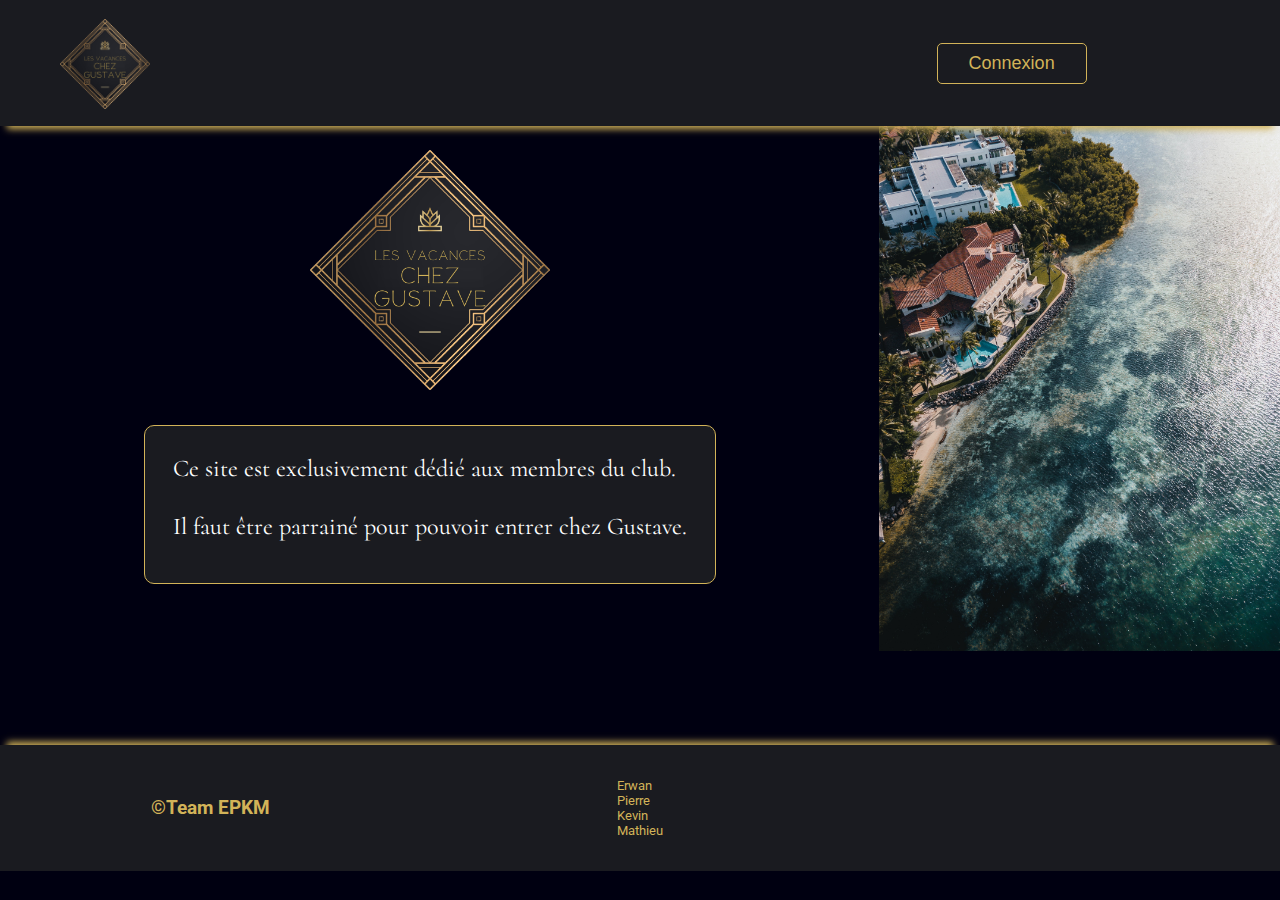
<file: index.html>
<!DOCTYPE html>
<html lang="fr">

<head>
    <meta charset="UTF-8">
    <meta http-equiv="X-UA-Compatible" content="IE=edge">
    <meta name="viewport" content="width=device-width, initial-scale=1.0">
    <link rel="shortcut icon" href="./img/fav.svg" type="image/x-icon">
    <link
        href="https://fonts.googleapis.com/css2?family=Cinzel&family=Cormorant&family=Roboto:wght@300;400&display=swap"
        rel="stylesheet">
    <title>Accueil</title>
    <link rel="stylesheet" href="./design/style.css">
</head>

<body>
    <header>
        <nav>
            <a href="./index.html"><img src="./img/logo.png" alt="logo"></a>
            <div class="cont-button">
                <a href="./pages/connexion.html">
                    <button class="connexion">Connexion</button>
                </a>
            </div>
        </nav>
    </header>
    <main>
        <section class="container">
            <div class="cont-left">
                <div class="img-left">
                    <img src="./img/logo.png" alt="big-logo">
                </div>
                <div class="annonce">
                    <p>Ce site est exclusivement dédié aux membres du club.<br><br>Il faut être
                        parrainé pour pouvoir entrer chez Gustave.
                    </p>
                </div>
            </div>
            <div class="cont-right">
                <img src="./img/gautier-salles-HYxy22wEUX4-unsplash.jpeg" alt="paysage">
                <h2></h2>
            </div>
        </section>
    </main>

    <footer>
        <h3>©Team EPKM </h3>
        <div class="team">
            <a href="https://github.com/erwanbrev">Erwan</a>
            <a href="https://github.com/PierreL35120">Pierre</a>
            <a href="https://github.com/Kero3333">Kevin</a>
            <a href="https://github.com/Mathieu-URA">Mathieu</a> 
        </div>
    </footer>
</body>

</html>
</file>
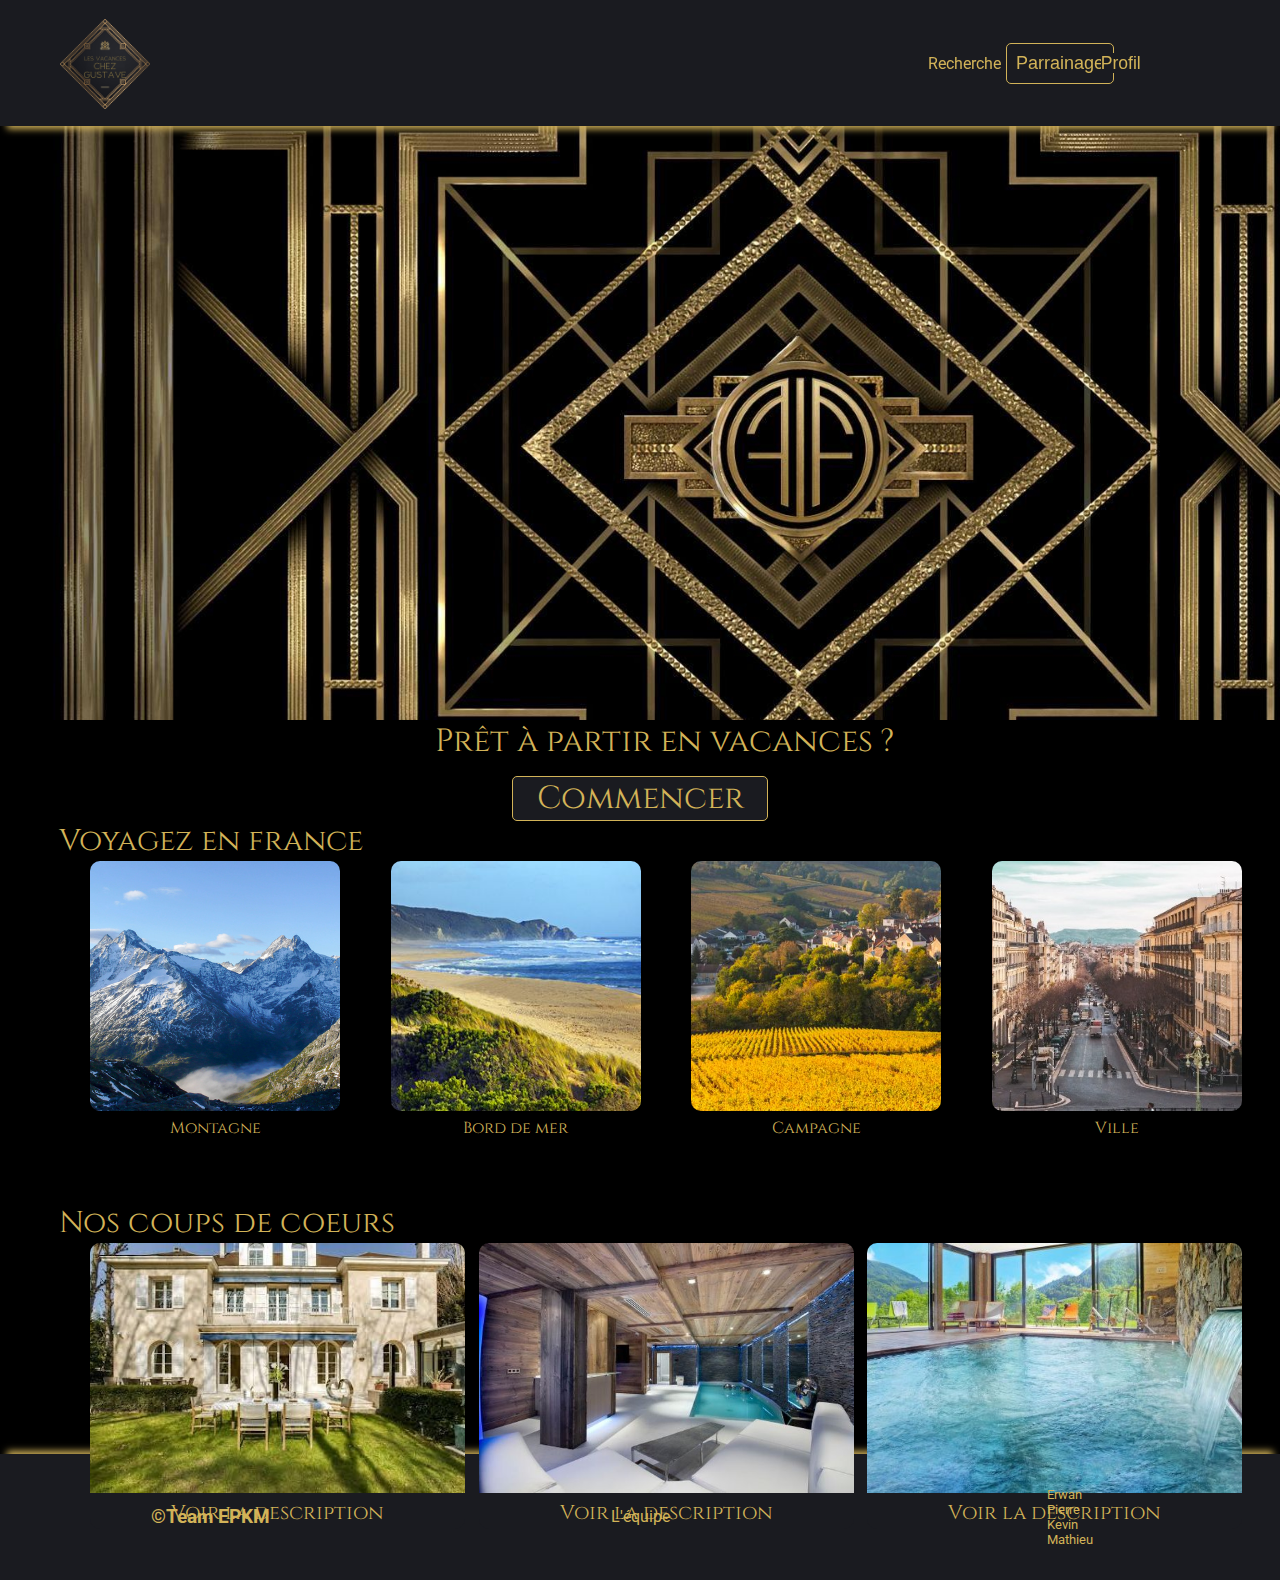
<file: pages/accueil.html>
<!DOCTYPE html>
<html lang="fr">

<head>
    <meta charset="UTF-8">
    <meta http-equiv="X-UA-Compatible" content="IE=edge">
    <meta name="viewport" content="width=device-width, initial-scale=1.0">
    <link rel="preconnect" href="https://fonts.googleapis.com">
    <link rel="preconnect" href="https://fonts.gstatic.com" crossorigin>
    <link rel="shortcut icon" href="../img/fav.svg" type="image/x-icon">
    <link href="https://fonts.googleapis.com/css2?family=Cinzel&family=Roboto:wght@100;400&display=swap"
        rel="stylesheet">
    <title>Accueil</title>
    <link rel="stylesheet" href="../design/styles.css">
    <link rel="stylesheet" href="../design/index.css">

</head>

<body>
    <header>
        <nav>
            <a href="./accueil.html"><img src="../img/logo.png" alt="logo"></a>
            <div class="cont-button">
                <a href="./recherches.html">
                    <span class="navRech">Recherche</span></a>
                <a href="./parrainage.html">
                    <button class="parrainage">Parrainage</button></a>
                <button class="navOption"><a href="./profil.html">Profil</a></button>
            </div>

        </nav>
    </header>
    <main>
        <div class="indeximg"></div>

        <!--  < class="recherche">
            <span class="destinationText">Où voulez vous aller ?</span>
            <span class="departText">Départ</span>
            <span class="arriveText">Arrivée</span>
            <span class="adulteText">Nb Adultes</span>
            <span class="enfantText">Nb Enfants</span>
            <span class="chambreText">Chambres</span><br>
            <input type="text" class="css-input destination" placeholder="Destination"/>
            <input type="date" class="css-input depart"/>
            <input type="date" class="css-input arrive"/>
            <input type="text" class="css-input adulte" placeholder="Nb Adulte"/>
            <input type="text" class="css-input enfant" placeholder="Nb Enfant"/>
            <input type="text" class="css-input chambre" placeholder="Chambres"/> -->
        <h2 class="vactexte">Prêt à partir en vacances ?</h2>
        <input type="submit" class="rechercher" value="Commencer"> </div>

        <h2>Voyagez en france</h2>
        <div class="france">
            <div class="villes">
                <div class="villeImg">
                    <img src="../img/villes/mont.png" alt="montagne">
                </div>
                <a href="#"><span>Montagne</span></a>
            </div>
            <div class="ville">
                <div class="villeImg">
                    <img src="../img/villes/bord.png" alt="bord">
                </div>
                <a href="#"><span>Bord de mer</span></a>
            </div>
            <div class="ville">
                <div class="villeImg">
                    <img src="../img/villes/camp.png" alt="campagne">
                </div>
                <a href="#"><span>Campagne</span></a>
            </div>
            <div class="ville">
                <div class="villeImg">
                    <img src="../img/villes/ville.png" alt="ville">
                </div>
                <a href="#"><span>Ville</span></a>
            </div>
        </div>


        <h2 class="appartTitre">Nos coups de coeurs</h2>
        <div class="appart">
            <div class="location">
                <div class="villeImg">
                    <img src="../img/location/1.jpg" alt="location/1">
                </div>
                <a href="./location.html"><span>Voir la description</span></a>
            </div>
            <div class="location">
                <div class="villeImg">
                    <img src="../img/location/2.jpg" alt="location/2">
                </div>
                <a href="./location.html"><span>Voir la description</span></a>
            </div>
            <div class="location">
                <div class="villeImg">
                    <img src="../img/location/3.jpg" alt="location/"">
            </div>
            <a href=" ./location.html"> <span>Voir la description</span></a>
                </div>
            </div>
    </main>
    <footer>
        <h3>©Team EPKM </h3>
        <div class="orga"><a href="./organigramme.html">L'équipe</a></div>
        <div class="team">
            <a href="https://github.com/erwanbrev">Erwan</a>
            <a href="https://github.com/PierreL35120">Pierre</a>
            <a href="https://github.com/Kero3333">Kevin</a>
            <a href="https://github.com/Mathieu-URA">Mathieu</a>
        </div>
    </footer>
</body>

</html>
</file>
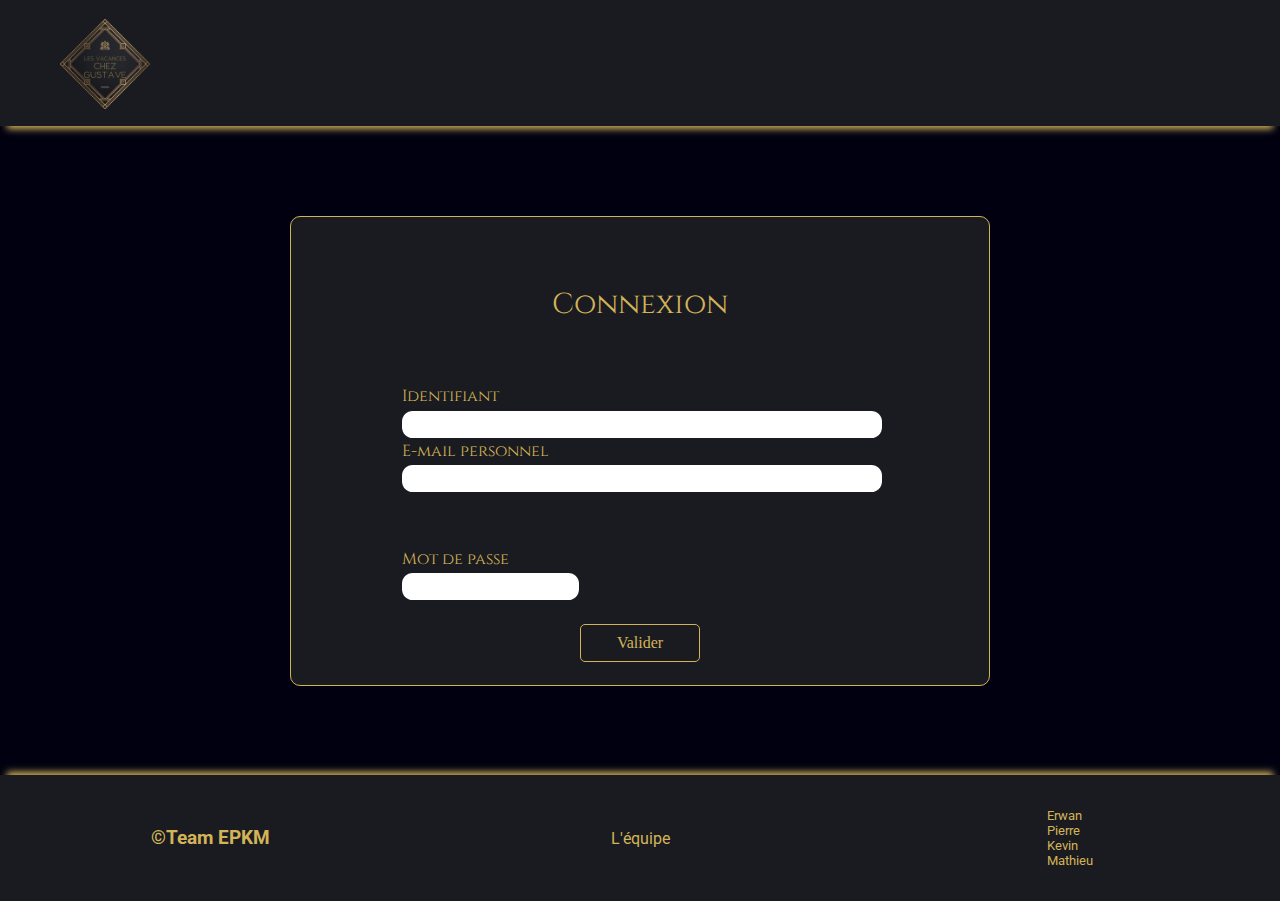
<file: pages/connexion.html>
<!DOCTYPE html>
<html lang="fr">

<head>
    <meta charset="UTF-8">
    <meta http-equiv="X-UA-Compatible" content="IE=edge">
    <meta name="viewport" content="width=device-width, initial-scale=1.0">
    <link rel="shortcut icon" href="../img/fav.svg" type="image/x-icon">
    <link
        href="https://fonts.googleapis.com/css2?family=Cinzel&family=Cormorant&family=Roboto:wght@300;400&display=swap"
        rel="stylesheet">
    <title>Connexion</title>
    <link rel="stylesheet" href="../design/style.css">
</head>

<body>
    <header>
        <nav>
            <a href="./index.html">
                <img src="../img/logo.png" alt="logo">
            </a>
            <div class="cont-button">
                <button class="connexion" id="co-none">Connexion</button>
            </div>
        </nav>
    </header>
    <main>
        <form class="form-co">
            <h1 id="title-co">Connexion</h1>
            <div class="autre">
                <label for="mail">Identifiant<br>
                    <input type="text" name="id" id="id" class="inputSize" /></label>
                <label for="mail">E-mail personnel <br>
                    <input type="text" name="mail" id="mail" class="inputSize" /></label>
                <label for="pass">Mot de passe <br>
                    <input type="password" name="pass" id="pass" /></label>
            </div>
            <a href="./accueil.html">
                <div class="valider">Valider</div>
            </a>
        </form>

    </main>
    <footer>
        <h3>©Team EPKM </h3>
        <div class="orga"><a href="./organigramme.html">L'équipe</a></div>
        <div class="team">
            <a href="https://github.com/erwanbrev">Erwan</a>
            <a href="https://github.com/PierreL35120">Pierre</a>
            <a href="https://github.com/Kero3333">Kevin</a>
            <a href="https://github.com/Mathieu-URA">Mathieu</a> 
        </div>
    </footer></body>

</html>
</file>
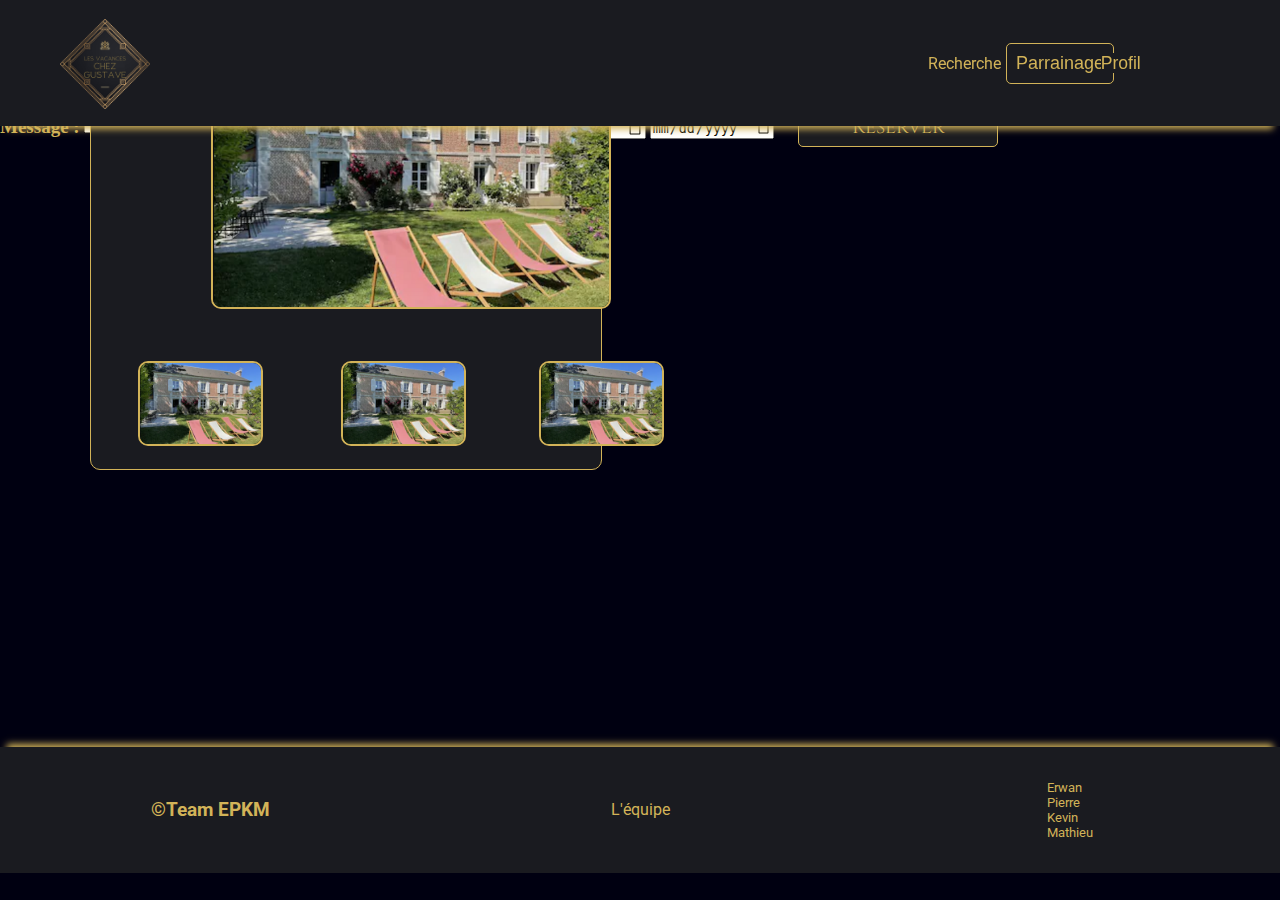
<file: pages/location.html>
<!DOCTYPE html>
<html lang="fr">

<head>
    <meta charset="UTF-8">
    <meta http-equiv="X-UA-Compatible" content="IE=edge">
    <meta name="viewport" content="width=device-width, initial-scale=1.0">
    <link rel="preconnect" href="https://fonts.googleapis.com">
    <link rel="preconnect" href="https://fonts.gstatic.com" crossorigin>
    <link rel="shortcut icon" href="../img/fav.svg" type="image/x-icon">
    <link href="https://fonts.googleapis.com/css2?family=Cinzel&family=Roboto:wght@100;400&display=swap"
        rel="stylesheet">
    <title>Location</title>
    <link rel="stylesheet" href="../design/styles.css">
    <link rel="stylesheet" href="../design/location.css">

</head>

<body>
    <header>
        <nav>
            <a href="./accueil.html"><img src="../img/logo.png" alt="logo"></a>
            <div class="cont-button">
                <a href="./recherches.html">
                    <span class="navRech">Recherche</span></a>
                <a href="./parrainage.html">
                    <button class="parrainage">Parrainage</button></a>
                <button class="navOption"><a href="./profil.html">Profil</a></button>
            </div>

        </nav>
    </header>
    <main>
        <div class="indeximge"></div>

        <div class="produitimg">
            <img class="imggrande" src="../img/location/11.png" alt="">
            <img class="imgthumbun" src="../img/location/11.png" alt="">
            <img class="imgthumbdeux" src="../img/location/11.png" alt="">
            <img class="imgthumbtrois" src="../img/location/11.png" alt="">
        </div>

        <div id="produittext">
            <h2 class="nomDuLieu">Les landes</h2>
            <span class="titreSecteur">Localisation</span><span class="secteur">Bazas</span>
            <span class="titreDescription">Description</span><span class="description">Notre chef local excelle dans la
                préparation du boeuf de Bazas</span>
            <span class="titreMD">Superficie</span><span class="carre">300m²</span>
            <span class="titreChambre">Chambre</span><span class="chambre">10</span>
            <span class="titreSdB">Salle de bain</span><span class="salleDeBain">5</span>
            <span class="titreEquipe">Ce lieu dispose de :</span><span class="equipements">Centre équestre, Golf,
                Jacuzzi, Jardin, Parc de jeux, Piscine,Centre équestre, Golf, Jacuzzi, Jardin, Parc de jeux,
                Piscine,Centre</span>
            <span class="secteurCategorie">Environnement</span><span class="categorie">Campagne</span>
            <span class="secteurType">Type de maison</span><span class="type">Manoir</span>
            <span class="titreMessage">Message :</span>
            <textarea name="texteReserve" id="textReserve"></textarea>
            <span class="titrePrix">Prix</span><span class="prix">5000€</span>
            <span class="chef"><input type="checkbox" name="chef" id="chef">Chef</span>
            <span class="visite"><input type="checkbox" name="visite" id="chef">Visite</span>
            <span class="depart">Départ</span>
            <span class="arrive">Arrivée</span>
            <input type="date" class="css-input departInput" />
            <input type="date" class="css-input arriveInput" />
            <button type="submit" class="valider">Réserver</button>
        </div>
    </main>
    <footer>
        <h3>©Team EPKM </h3>
        <div class="orga"><a href="./organigramme.html">L'équipe</a></div>
        <div class="team">
            <a href="https://github.com/erwanbrev">Erwan</a>
            <a href="https://github.com/PierreL35120">Pierre</a>
            <a href="https://github.com/Kero3333">Kevin</a>
            <a href="https://github.com/Mathieu-URA">Mathieu</a> 
        </div>
    </footer></body>

</html>
</file>
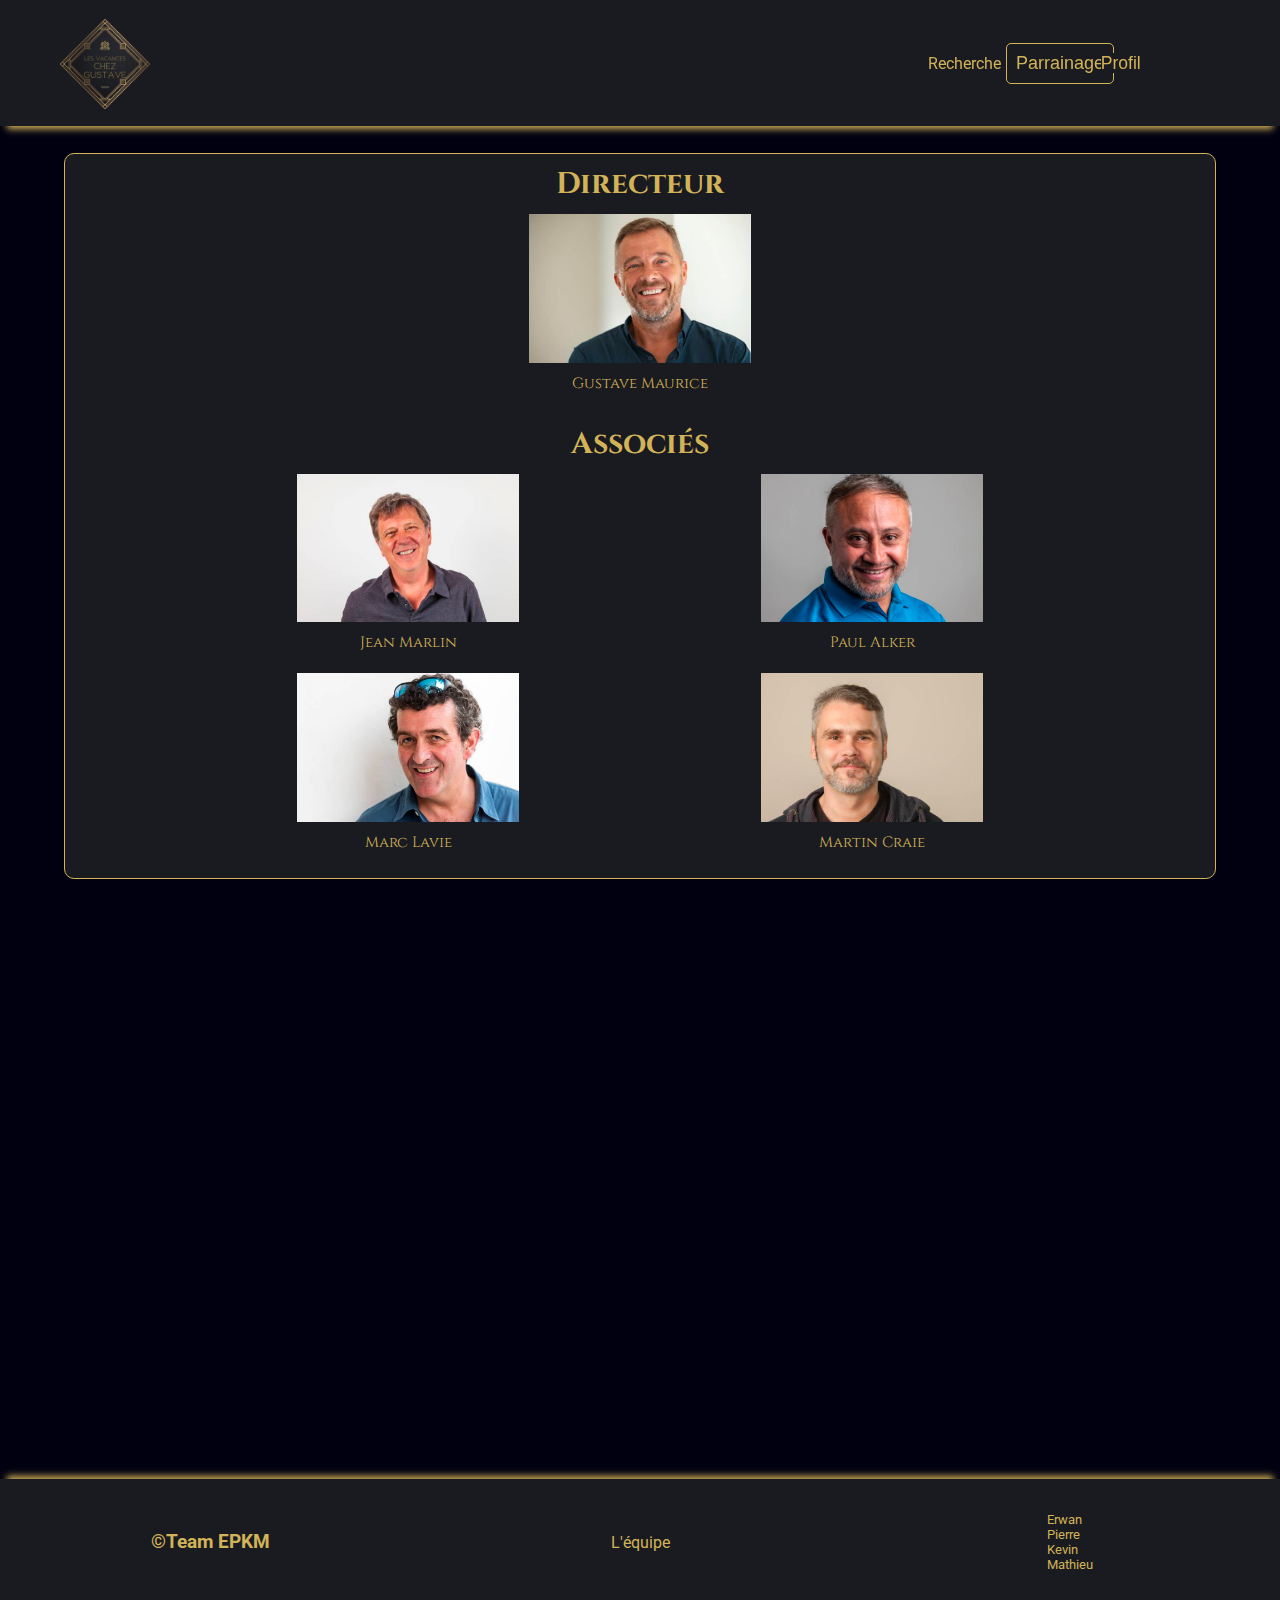
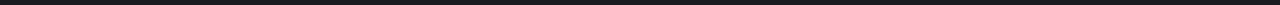
<file: pages/organigramme.html>
<!DOCTYPE html>
<html lang="fr">

<head>
    <meta charset="UTF-8">
    <meta http-equiv="X-UA-Compatible" content="IE=edge">
    <meta name="viewport" content="width=device-width, initial-scale=1.0">
    <link rel="preconnect" href="https://fonts.googleapis.com">
    <link rel="preconnect" href="https://fonts.gstatic.com" crossorigin>
    <link rel="shortcut icon" href="../img/fav.svg" type="image/x-icon">
    <link href="https://fonts.googleapis.com/css2?family=Cinzel&family=Roboto:wght@100;400&display=swap"
        rel="stylesheet">
    <title>Organigramme</title>
    <link rel="stylesheet" href="../design/styles.css">
    <link rel="stylesheet" href="../design/organigramme.css">

</head>

<body>
    <header>
        <nav>
            <a href="./accueil.html"><img src="../img/logo.png" alt="logo"></a>
            <div class="cont-button">
                <a href="./recherches.html">
                    <span class="navRech">Recherche</span></a>
                <a href="./parrainage.html">
                    <button class="parrainage">Parrainage</button></a>
                <button class="navOption"><a href="./profil.html">Profil</a></button>
            </div>
            
        </nav>
    </header>
    <main>
        <div class="indeximge"></div>

        <div class="container">
            <h2 class="directeur">Directeur</h2>
            <img class="directeurImage" src="../img/gustave.png" alt="">
            <span class="directeurNom">Gustave Maurice</span>
            <h2 class="associes">Associés</h2>
            <img class="associesun" src="../img/jean.png" alt="">
            <span class="assoun">Jean Marlin</span>
            <img class="associesdeux" src="../img/marc.png" alt="">
            <span class="assodeux">Marc Lavie</span>
            <img class="associestrois" src="../img/paul.png" alt="">
            <span class="assotrois">Paul Alker</span>
            <img class="associesquatres" src="../img/martin.png" alt="">
            <span class="assoquatres">Martin Craie</span>

        </div>
    </main>
    <footer>
        <h3>©Team EPKM </h3>
        <div class="orga"><a href="./organigramme.html">L'équipe</a></div>
        <div class="team">
            <a href="https://github.com/erwanbrev">Erwan</a>
            <a href="https://github.com/PierreL35120">Pierre</a>
            <a href="https://github.com/Kero3333">Kevin</a>
            <a href="https://github.com/Mathieu-URA">Mathieu</a> 
        </div>
    </footer></body>

</html>
</file>
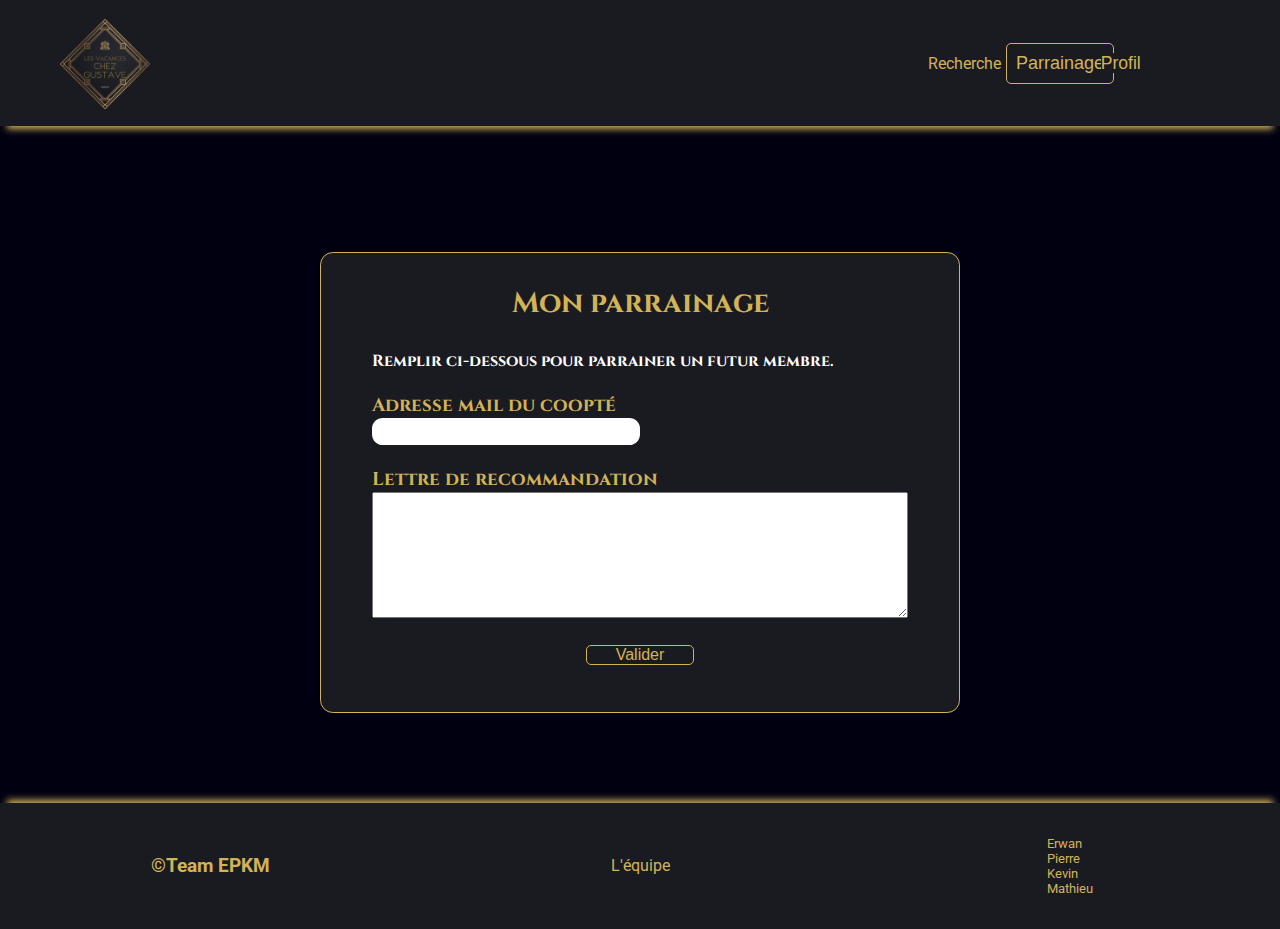
<file: pages/parrainage.html>
<!DOCTYPE html>
<html lang="fr">

<head>
    <meta charset="UTF-8">
    <meta http-equiv="X-UA-Compatible" content="IE=edge">
    <meta name="viewport" content="width=device-width, initial-scale=1.0">
    <link rel="shortcut icon" href="../img/fav.svg" type="image/x-icon">
    <link href="https://fonts.googleapis.com/css2?family=Cinzel&family=Roboto:wght@100;400&display=swap"
        rel="stylesheet">
    <title>Parrainage</title>
    <link rel="stylesheet" href="../design/style.css">
</head>

<body>
    <header>
        <nav>
            <a href="./accueil.html"><img src="../img/logo.png" alt="logo"></a>
            <div class="cont-button">
                <a href="./recherches.html">
                    <span class="navRech">Recherche</span></a>
                <a href="./parrainage.html">
                    <button class="parrainage">Parrainage</button></a>
                <button class="navOption"><a href="./profil.html">Profil</a></button>
            </div>
        </nav>
    </header>
    <main>
        <div class="indeximge"></div>

        <div class="formParr">
            <h2 class="parrh2">Mon parrainage
            </h2>
            <h4 class="txtH4">Remplir ci-dessous pour parrainer un futur membre.</h4>
            <div class="mailParr">
                <h3 class="parrTitle">Adresse mail du coopté</h3>
                <div>
                    <input type="text" name="mailPerso" id="mailPersoReclamInput" class="inputSuj">
                </div>
            </div>

            <div>
                <h3 class="parrTitle">Lettre de recommandation</h3>
                <div>
                    <textarea name="messageReclam" id="messageReclam" class="areaFull"></textarea>
                </div>
            </div>

            <button type="submit" class="valider">Valider</button>
        </div>
    </main>
    <footer>
        <h3>©Team EPKM </h3>
        <div class="orga"><a href="./organigramme.html">L'équipe</a></div>
        <div class="team">
            <a href="https://github.com/erwanbrev">Erwan</a>
            <a href="https://github.com/PierreL35120">Pierre</a>
            <a href="https://github.com/Kero3333">Kevin</a>
            <a href="https://github.com/Mathieu-URA">Mathieu</a> 
        </div>
    </footer></body>

</html>
</file>
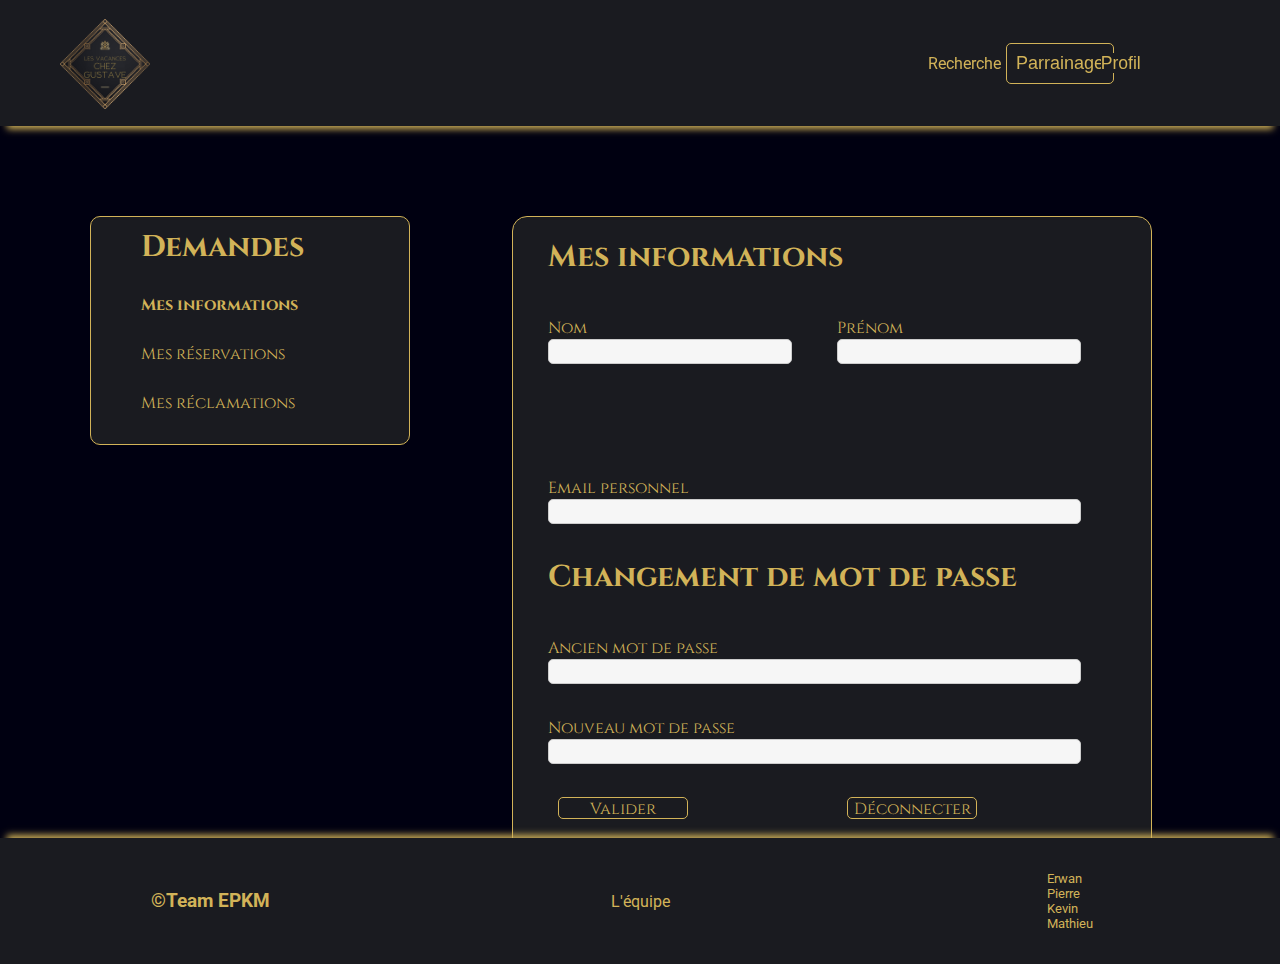
<file: pages/profil.html>
<!DOCTYPE html>
<html lang="fr">

<head>
    <meta charset="UTF-8">
    <meta http-equiv="X-UA-Compatible" content="IE=edge">
    <meta name="viewport" content="width=device-width, initial-scale=1.0">
    <link rel="preconnect" href="https://fonts.googleapis.com">
    <link rel="preconnect" href="https://fonts.gstatic.com" crossorigin>
    <link rel="shortcut icon" href="../img/fav.svg" type="image/x-icon">
    <link href="https://fonts.googleapis.com/css2?family=Cinzel&family=Roboto:wght@100;400&display=swap"
        rel="stylesheet">
    <title>Profil</title>
    <link rel="stylesheet" href="../design/styles.css">
    <link rel="stylesheet" href="../design/profil.css">
    <link rel="stylesheet" href="../design/menuprofil.css">

</head>

<body>
    <header>
        <nav>
            <a href="./accueil.html"><img src="../img/logo.png" alt="logo"></a>
            <div class="cont-button">
                <a href="./recherches.html">
                    <span class="navRech">Recherche</span></a>
                <a href="./parrainage.html">
                    <button class="parrainage">Parrainage</button></a>
                <button class="navOption"><a href="./profil.html">Profil</a></button>
            </div>
        </nav>
    </header>
    <main>
        <div class="indeximge"></div>

        <div class="menuprofil">
            <h2>Demandes</h2>
            <p class="informationsPerso">Mes informations</p>
            <a href="./reservation.html">
                <p class="reservationsPerso">Mes réservations</p>
            </a>
            <a href="./reclamation.html">
                <p class="reclamationsPerso">Mes réclamations</p>
            </a>
        </div>

        <div class="formulaireInformation">
            <h2 class="info">Mes informations</h2>
            <div class="nom">
                <span>Nom</span>
                <div class="nomInput">
                    <input type="text" name="prenom" id="nomInput" class="css-input">
                </div>
            </div>
            <div class="prenom">
                <span>Prénom</span>
                <div class="prenomInput">
                    <input type="text" name="prenom" id="prenomInput" class="css-input">
                </div>
            </div>

            <div class="mailPerso">
                <span>Email personnel</span>
                <div class="mailPersoInput">
                    <input type="text" name="mailPerso" id="mailPersoInput" class="css-input">
                </div>
            </div>

            <h2 class="titreMDP">Changement de mot de passe</h2>

            <div class="AncienMDP">
                <span>Ancien mot de passe</span>
                <div class="ancienMDPInput">
                    <input type="text" name="mailPerso" id="mailPersoInput" class="css-input">
                </div>
            </div>

            <div class="NouveauMDP">
                <span>Nouveau mot de passe</span>
                <div class="nouveauMDPInput">
                    <input type="text" name="mailPerso" id="mailPersoInput" class="css-input">
                </div>
            </div>

            <button type="submit" class="valider">Valider</button>
            <button type="submit" class="deconnecter">Déconnecter</button>

        </div>
    </main>
    <footer>
        <h3>©Team EPKM </h3>
        <div class="orga"><a href="./organigramme.html">L'équipe</a></div>
        <div class="team">
            <a href="https://github.com/erwanbrev">Erwan</a>
            <a href="https://github.com/PierreL35120">Pierre</a>
            <a href="https://github.com/Kero3333">Kevin</a>
            <a href="https://github.com/Mathieu-URA">Mathieu</a>
        </div>
    </footer>
</body>

</html>
</file>
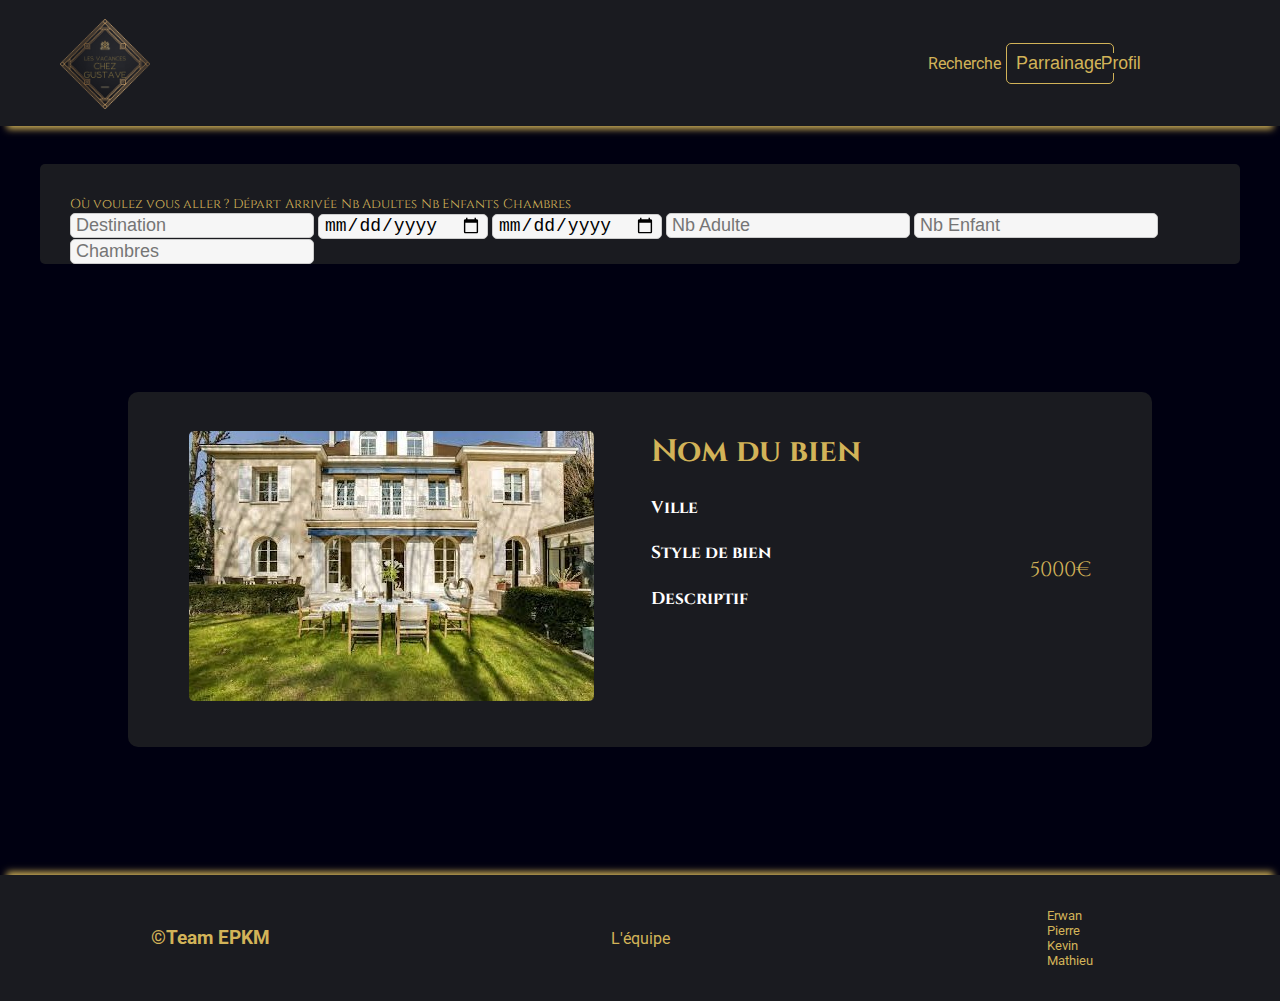
<file: pages/recherches.html>
<!DOCTYPE html>
<html lang="fr">

<head>
    <meta charset="UTF-8">
    <meta http-equiv="X-UA-Compatible" content="IE=edge">
    <meta name="viewport" content="width=device-width, initial-scale=1.0">
    <link rel="preconnect" href="https://fonts.googleapis.com">
    <link rel="preconnect" href="https://fonts.gstatic.com" crossorigin>
    <link rel="shortcut icon" href="../img/fav.svg" type="image/x-icon">
    <link href="https://fonts.googleapis.com/css2?family=Cinzel&family=Roboto:wght@100;400&display=swap"
        rel="stylesheet">
    <title>Recherches</title>
    <link rel="stylesheet" href="../design/style.css">
    <link rel="stylesheet" href="../design/burger.css">
</head>

<body>
    <header>
        <nav>
            <a href="./accueil.html"><img src="../img/logo.png" alt="logo"></a>
            <div class="cont-button">
                <a href="./recherches.html">
                    <span class="navRech">Recherche</span></a>
                <a href="./parrainage.html">
                    <button class="parrainage">Parrainage</button></a>
                <button class="navOption"><a href="./profil.html">Profil</a></button>
            </div>
        </nav>
    </header>
    <main>
        <div class="recherche">
            <span class="destinationText">Où voulez vous aller ?</span>
            <span class="departText">Départ</span>
            <span class="arriveText">Arrivée</span>
            <span class="adulteText">Nb Adultes</span>
            <span class="enfantText">Nb Enfants</span>
            <span class="chambreText">Chambres</span><br>
            <input type="text" class="css-input destination" placeholder="Destination" />
            <input type="date" class="css-input depart" />
            <input type="date" class="css-input arrive" />
            <input type="text" class="css-input adulte" placeholder="Nb Adulte" />
            <input type="text" class="css-input enfant" placeholder="Nb Enfant" />
            <input type="text" class="css-input chambre" placeholder="Chambres" />
        </div>
        <section class="cont-rech">
            <div class="div-rech-img">
                <img src="../img/location/1.jpg" alt="location-1">
            </div>
            <div class="div-rech-txt">
                <h2 class="nom-rech">Nom du bien</h2>
                <h5>Ville</h5>
                <h5>Style de bien</h5>
                <h5>Descriptif</h5>
            </div>
            <div class="div-rech-prix">5000€</div>
        </section>
    </main>

    <footer>
        <h3>©Team EPKM </h3>
        <div class="orga"><a href="./organigramme.html">L'équipe</a></div>
        <div class="team">
            <a href="https://github.com/erwanbrev">Erwan</a>
            <a href="https://github.com/PierreL35120">Pierre</a>
            <a href="https://github.com/Kero3333">Kevin</a>
            <a href="https://github.com/Mathieu-URA">Mathieu</a>
        </div>
    </footer>

</body>

</html>
</file>
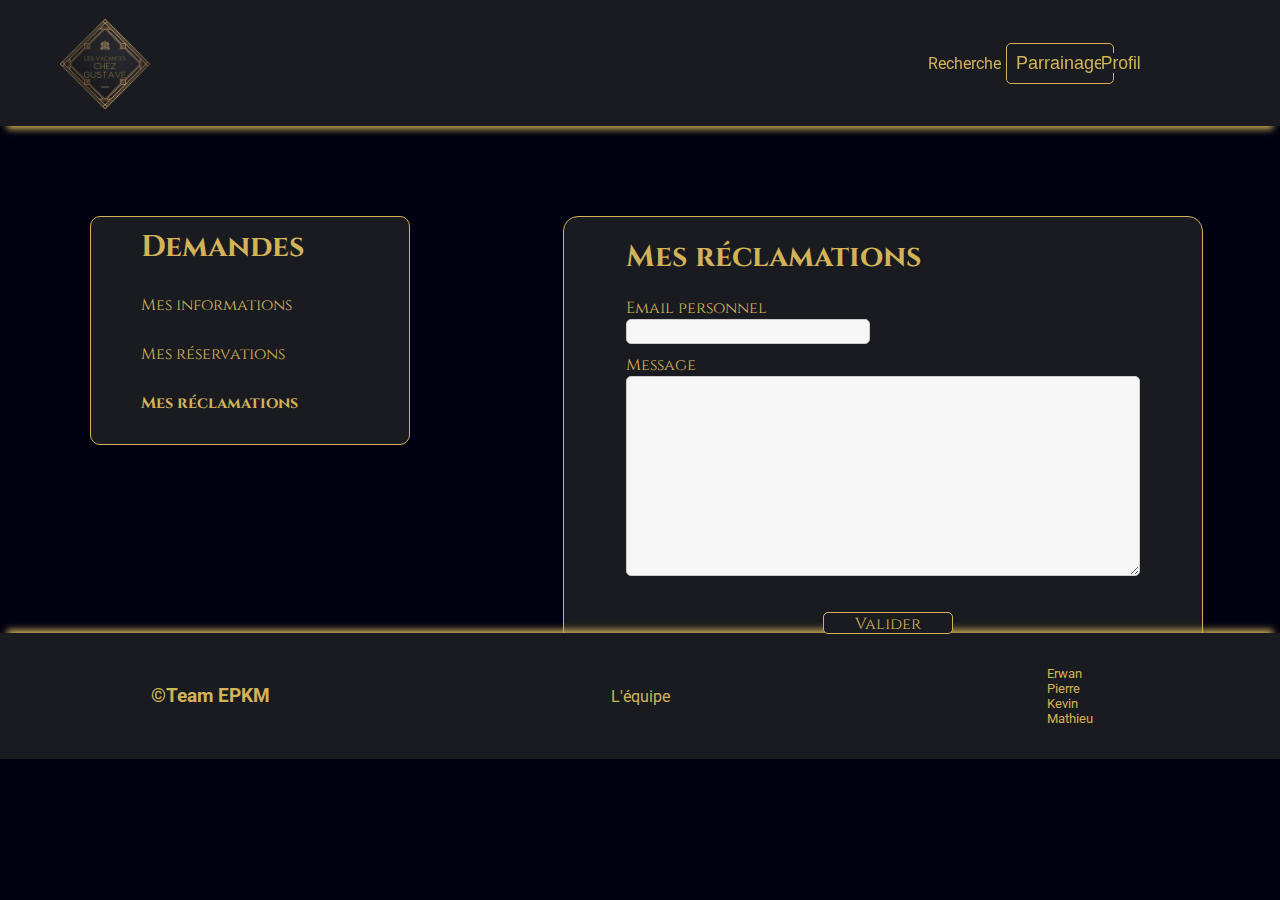
<file: pages/reclamation.html>
<!DOCTYPE html>
<html lang="fr">

<head>
    <meta charset="UTF-8">
    <meta http-equiv="X-UA-Compatible" content="IE=edge">
    <meta name="viewport" content="width=device-width, initial-scale=1.0">
    <link rel="preconnect" href="https://fonts.googleapis.com">
    <link rel="preconnect" href="https://fonts.gstatic.com" crossorigin>
    <link rel="shortcut icon" href="../img/fav.svg" type="image/x-icon">
    <link href="https://fonts.googleapis.com/css2?family=Cinzel&family=Roboto:wght@100;400&display=swap"
        rel="stylesheet">
    <title>Réclamations</title>
    <link rel="stylesheet" href="../design/styles.css">
    <link rel="stylesheet" href="../design/reclamation.css">
    <link rel="stylesheet" href="../design/menuprofil.css">

</head>

<body>
    <header>
        <nav>
            <a href="./accueil.html"><img src="../img/logo.png" alt="logo"></a>
            <div class="cont-button">
                <a href="./recherches.html">
                    <span class="navRech">Recherche</span></a>
                <a href="./parrainage.html">
                    <button class="parrainage">Parrainage</button></a>
                <button class="navOption"><a href="./profil.html">Profil</a></button>
            </div>
            
        </nav>
    </header>
    <main>
        <div class="indeximge"></div>

        <div class="menuprofil">
            <h2>Demandes</h2>
            <a href="./profil.html">
                <p class="informationsPerso">Mes informations</p>
            </a>
            <a href="./reservation.html">
                <p class="reservationsPerso">Mes réservations</p>
            </a>
            <p class="reclamationsPerso">Mes réclamations</p>
        </div>

        <div class="formulaireInformation">
            <h2 class="info">Mes réclamations</h2>

            <div class="mailPerso">
                <span>Email personnel</span>
                <div class="mailPersoInput">
                    <input type="text" name="mailPerso" id="mailPersoReclamInput" class="css-input">
                </div>
            </div>

            <div class="reclam">
                <span>Message</span>
                <div class="MessageReclam">
                    <textarea name="messageReclam" id="messageReclam" class="css-input"></textarea>
                </div>
            </div>

            <button type="submit" class="valider">Valider</button>
        </div>
    </main>
    <footer>
        <h3>©Team EPKM </h3>
        <div class="orga"><a href="./organigramme.html">L'équipe</a></div>
        <div class="team">
            <a href="https://github.com/erwanbrev">Erwan</a>
            <a href="https://github.com/PierreL35120">Pierre</a>
            <a href="https://github.com/Kero3333">Kevin</a>
            <a href="https://github.com/Mathieu-URA">Mathieu</a> 
        </div>
    </footer></body>

</html>
</file>
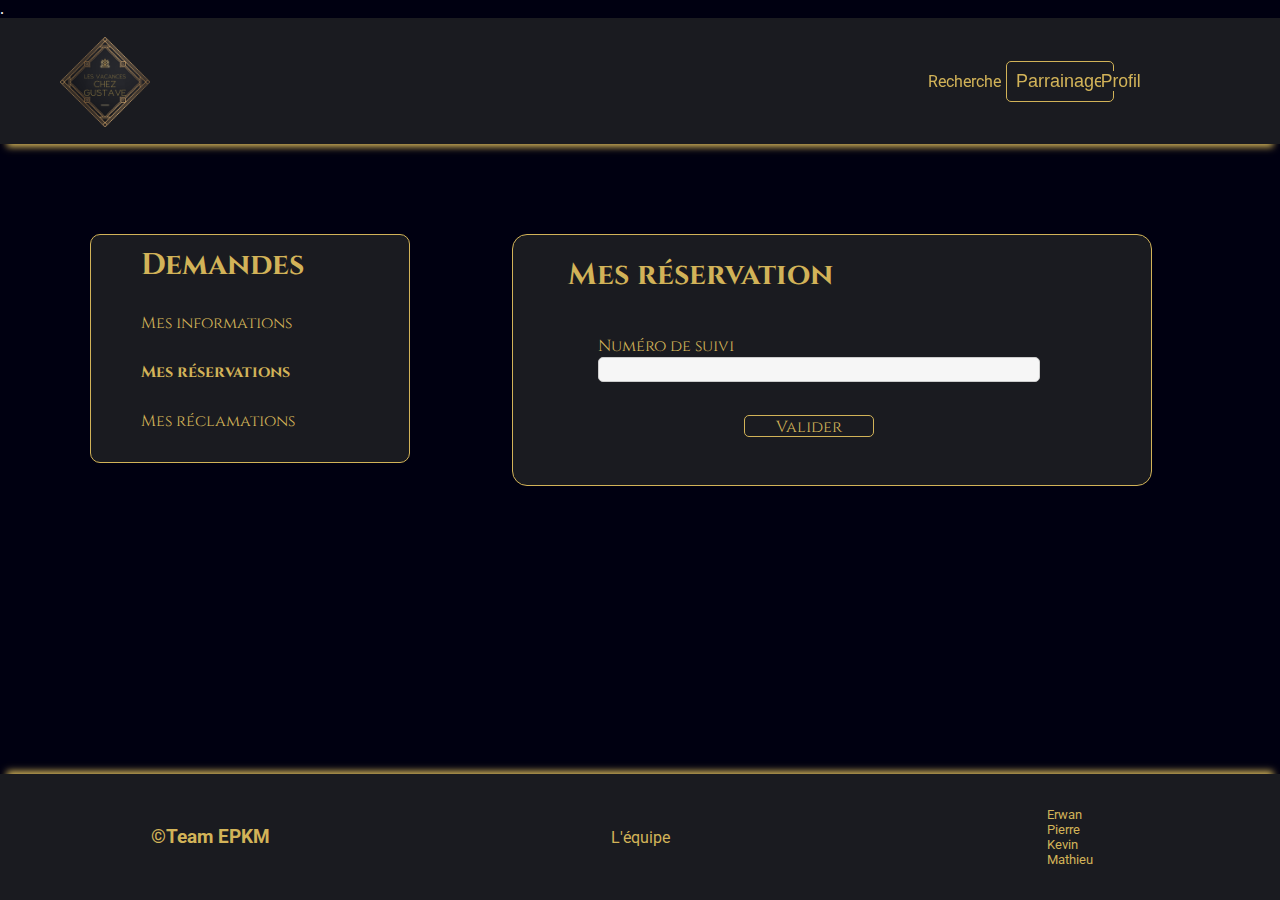
<file: pages/reservation.html>
<!DOCTYPE html>
<html lang="fr">

<head>
    <meta charset="UTF-8">
    <meta http-equiv="X-UA-Compatible" content="IE=edge">
    <meta name="viewport" content="width=device-width, initial-scale=1.0">
    <link rel="preconnect" href="https://fonts.googleapis.com">
    <link rel="preconnect" href="https://fonts.gstatic.com" crossorigin>
    <link rel="shortcut icon" href="../img/fav.svg" type="image/x-icon">
    <link href="https://fonts.googleapis.com/css2?family=Cinzel&family=Roboto:wght@100;400&display=swap"
        rel="stylesheet">
    <title>Réservations</title>
    <link rel="stylesheet" href="../design/styles.css">
    <link rel="stylesheet" href="../design/reservation.css">
    <link rel="stylesheet" href="../design/menuprofil.css">
    .
</head>

<body>
    <header>
        <nav>
            <a href="./accueil.html"><img src="../img/logo.png" alt="logo"></a>
            <div class="cont-button">
                <a href="./recherches.html">
                    <span class="navRech">Recherche</span></a>
                <a href="./parrainage.html">
                    <button class="parrainage">Parrainage</button></a>
                <button class="navOption"><a href="./profil.html">Profil</a></button>
            </div>
            
        </nav>
    </header>
    <main>
        <div class="indeximge"></div>

        <div class="menuprofil">
            <h2>Demandes</h2>
            <a href="./profil.html">
                <p class="informationsPerso">Mes informations</p>
            </a>
            <p class="reservationsPerso">Mes réservations</p>
            <a href="./reclamation.html">
                <p class="reclamationsPerso">Mes réclamations</p>
            </a>
        </div>

        <div class="formulaireReservation">
            <h2>Mes réservation</h2>

            <div class="reservation">
                <span>Numéro de suivi</span>
                <div class="reserveInput">
                    <input type="text" name="reservation" id="reserveInput" class="css-input">
                </div>
            </div>

            <button type="submit" class="valider">Valider</button>
        </div>
    </main>
    <footer>
        <h3>©Team EPKM </h3>
        <div class="orga"><a href="./organigramme.html">L'équipe</a></div>
        <div class="team">
            <a href="https://github.com/erwanbrev">Erwan</a>
            <a href="https://github.com/PierreL35120">Pierre</a>
            <a href="https://github.com/Kero3333">Kevin</a>
            <a href="https://github.com/Mathieu-URA">Mathieu</a> 
        </div>
    </footer></body>

</html>
</file>
<file: design/style.css>
/* !DEFINITION DE BASE */
*,
::before,
::after {
    margin: 0;
    padding: 0;
    box-sizing: border-box;
}

:root {
    --grey: #1A1B20;
    --black: #000011;
    --yellow: #D2B358;
}

/* !PARAMETRAGE GLOBAL */
nav button,
#title-co,
label,
.valider,
.parrTitle,
footer {
    color: var(--yellow);

}

header,
nav button,
.annonce,
.form-co,
footer {
    background-color: var(--grey);
}

/* ! */

body {
    background-color: var(--black);
    color: white;
    overflow-x: hidden;
}

header {
    height: 14vh;
    position: relative;
    z-index: 3;
    width: 100vw;
    box-shadow: 0px 10px 7px -7px var(--yellow);
}

header,
footer {
    font-family: 'Roboto', sans-serif;
}

nav {
    display: flex;
    height: 100%;
    width: 100%;
    justify-content: space-between;
    align-items: center;
    flex-direction: row;
}

nav img {
    margin-top: 5px;
    margin-left: 60px;
    width: 90px;
    height: 90px;
}

nav button {
    height: 20px;
    border: none;
    font-size: 110%;
}

.cont-button {
    width: 250px;
    display: flex;
    align-items: center;
}

.connexion {
    border: none;
    font-size: 18px;
    border-radius: 5px;
    width: 150px;
    height: 41px;
    text-align: center;
    border: 1px solid var(--yellow);
}

.connexion:hover,
.valider:hover {
    background-color: var(--yellow);
    color: var(--grey);
}

/* !STYLE DE LA PAGE D'ACCUEIL */
.container {
    display: flex;
    flex-direction: row;
    width: 100vw;
    margin-right: 0;
}

.cont-left {
    display: grid;
    width: 1000px;
    grid-template-columns: repeat(1, 1fr);
    grid-template-rows: repeat(2, 1fr);
    justify-items: center;
}

.img-left {
    display: flex;
    align-items: flex-end;
}

.cont-left img {
    width: 240px;
    height: auto;
}

.annonce {
    border-radius: 10px;
    padding: 3.3%;
    border: 1px solid var(--yellow);
    height: 60%;
    font-size: 24px;
    font-family: 'Cormorant', serif;
    margin-top: 4%;
}

.cont-right img {
    width: 420px;
    height: auto;
    margin-left: 4.6%;
}

/* !FIN DE LA PAGE D'ACCUEIL */
/* !STYLE DE LA PAGE CONNEXION */
.form-co {
    margin: 7% auto;
    width: 700px;
    height: 470px;
    border: 1px solid var(--yellow);
    border-radius: 10px;
    padding: 4%;
    padding-top: 3%;
}

#title-co {
    display: flex;
    justify-content: center;
    margin: 5% auto;
    font-size: 180%;
    font-weight: 200;
}


#title-co,
label {
    font-family: 'Cinzel', serif;
}

.inputt {
    display: flex;
    flex-direction: row;
    justify-content: space-between;
    margin: 0 10%;
    line-height: 270%;
}

input {
    border-radius: .8em;
    border: none;
    height: 3vh;
}

.autre {
    display: flex;
    flex-direction: column;
    margin-left: 10%;
    margin-top: 10%;
    line-height: 170%;
}

#mail {
    margin-bottom: 10%;
}

.inputSize {
    width: 89.5%;
}

.valider {
    border: solid 1px var(--yellow);
    border-radius: 5px;
    width: 20%;
    height: 10%;
    background-color: var(--grey);
    font-size: 1em;
    display: flex;
    justify-content: center;
    align-items: center;
    margin: 4% auto;
}

#co-none {
    display: none;
}

/* ! STYLE DE LA PAGE RECHERCHER */
.cont-rech {
    display: flex;
    flex-direction: row;
    margin: 10% auto;
    width: 80%;
    font-size: 130%;
    padding: 3%;
    justify-content: center;
    font-family: 'Cinzel', serif;
    background-color: var(--grey);
    border-radius: 10px;
}

.nom-rech,
.div-rech-prix {
    color: var(--yellow);
}

.div-rech-img {
    width: auto;
    background-size: cover;
    margin-right: 6%;
}

.div-rech-img img {
    border-radius: 5px;
}


.div-rech-txt {
    display: flex;
    width: 40%;
    flex-direction: column;
}

.div-rech-txt h5 {
    margin-top: 6%;
}

.div-rech-prix {
    display: flex;
    align-items: center;
}

.recherche {
    width: 1200px;
    height: 100px;
    background-color: var(--grey);
    border-radius: 5px;
    transform: translateX(-50%);
    margin-left: 50%;
    margin-top: 3%;
    padding-top: 30px;
    padding-left: 30px;
    margin-bottom: 2.2%;
}

.recherche span {
    font-family: 'Cinzel', serif;
    font-size: 13px;
    color: var(--yellow)
}

.css-input {
    padding: 5px;
    font-size: 18px;
    border-width: 1px;
    border-color: #CCCCCC;
    background-color: #f6f6f6;
    color: #000000;
    border-style: solid;
    border-radius: 5px;
    box-shadow: 0px 0px 0px rgba(66, 66, 66, .75);
    height: 25px;
}

/* ! */

@media screen and (max-width: 720px) {
    body {
        overflow-x: hidden;
    }

    .form-co {
        width: 90vw;
        margin-left: 5vw;
        height: auto;
        margin-top: 13vh;
        margin-bottom: 13vh;
    }

    .autre {
        width: 80vw;
        display: flex;
    }

    .autre label,
    .autre input {
        width: 70vw;
    }

    .cont-right {
        visibility: collapse;
        height: 0;
    }

    .container {
        display: flex;
        margin-left: 0;
        margin-right: -30wv;
        flex-wrap: wrap;
        justify-content: center;
    }

    .cont-left {
        width: 100vw;
    }

    .annonce {
        height: auto;
        margin-bottom: 10vh;
        width: 90vw;
    }
}

/* !FIN DE LA PAGE CONNEXION */
/* ? */
/* !STYLE DE LA PAGE PARRAINAGE */
/* *bouton burger */

/* * fin bouton burger */
.indeximge {
    height: 14vh;
    width: 100vw;
    background-color: var(--black);
}

.cont-button {
    width: 250px;
    display: flex;
    align-items: center;
    margin-right: 8%;
}

.connexion,
.parrainage {
    font-size: 18px;
    border-radius: 5px;
    padding: 3%;
    padding-right: 10%;
    padding-left: 10%;
    height: 41px;
    text-align: center;
    border: 1px solid var(--yellow);
    color: var(--yellow);
    margin-left: 6%;
    margin-right: 6%;
}

.navOption {
    margin-right: 500px;
    margin-left: 10px;
}

.connexion:hover,
.parrainage:hover {
    background-color: var(--yellow);
    color: var(--grey);
}

/* ?form */

.formParr {
    font-family: 'Cinzel', serif;
    width: 50%;
    border: #D2B358 1px solid;
    display: flex;
    flex-direction: column;
    padding: 2% 4%;
    margin: auto 25%;
    border-radius: .8em;
    background-color: var(--grey);
}

.parrh2 {
    color: var(--yellow);
    margin: 1% auto;
    font-size: 180%;
}

.parrTitle,
.txtH4 {
    margin-top: 4%;
}

.inputSuj {
    width: 50%;
}

.areaFull {
    width: 100%;
    height: 14vh;
}

/* !FIN DE LA PAGE PARRAINAGE */
/* !FOOTER DE BASE */
footer {
    margin-top: 7%;
    position: relative;
    z-index: 3;
    display: flex;
    justify-content: center;
    align-items: center;
    height: 14vh;
    width: 100vw;
    box-shadow: 0px -10px 7px -7px var(--yellow);
    display: grid;
    grid-template-columns: repeat(3, 1fr);
    grid-gap: 10px;
    grid-auto-rows: minmax(100px, auto);
    justify-items: center;
    align-items: center;
}

a {
    color: var(--yellow);
    text-decoration: none;
}

a:hover {
    color: rgb(255, 72, 72);
}

.team {
    display: flex;
    flex-direction: column;
    font-size: 80%;
}

/* footer {
    display: flex;
    justify-content: center;
    align-items: center;
    margin-top: 50%;
    height: 14vh;
    width: 100vw;
    background-color: var(--grey);
    color: var(--yellow);
    box-shadow: 0px -10px 7px -7px var(--yellow);
} */
</file>
<file: design/styles.css>
*,
::before,
::after {
    margin: 0;
    padding: 0;
    box-sizing: border-box;
}

:root {
    --grey: #1A1B20;
    --black: #000011;
    --yellow: #D2B358;
}

a {
    color: var(--yellow);
    text-decoration: none;
}

a:hover {
    color: rgb(255, 72, 72);
}

body {
    background-color: var(--black);
    color: white;
    overflow-x: hidden;
}

header {
    height: 14vh;
    width: 100vw;
    background-color: var(--grey);
    box-shadow: 0px 10px 7px -7px var(--yellow);
    position: fixed;
    z-index: 1;
    ;
}

header,
footer {
    font-family: 'Roboto', sans-serif;
}

nav {
    display: flex;
    height: 100%;
    width: 100%;
    justify-content: space-between;
    align-items: center;
    flex-direction: row;
}

nav img {
    margin-top: 5px;
    margin-left: 60px;
    width: 90px;
    height: 90px;
}

nav button {
    color: var(--yellow);
    background-color: var(--grey);
    height: 20px;
    border: none;
    font-size: 110%;
}


.cont-button {
    width: 250px;
    display: flex;
    align-items: center;
    margin-right: 8%;
}

.connexion,
.parrainage {
    font-size: 18px;
    border-radius: 5px;
    padding: 3%;
    padding-right: 10%;
    padding-left: 10%;
    height: 41px;
    text-align: center;
    border: 1px solid var(--yellow);
    color: var(--yellow);
    margin-left: 6%;
    margin-right: 6%;
}

.navOption {
    margin-right: 500px;
    margin-left: 10px;
}

.connexion:hover,
.parrainage:hover {
    background-color: var(--yellow);
    color: var(--grey);
}

footer {
    display: flex;
    justify-content: center;
    align-items: center;
    margin-top: 600px;
    height: 14vh;
    width: 100vw;
    background-color: var(--grey);
    color: var(--yellow);
    box-shadow: 0px -10px 7px -7px var(--yellow);    box-shadow: 0px -10px 7px -7px var(--yellow);
    display: grid;
    grid-template-columns: repeat(3, 1fr);
    grid-gap: 10px;
    grid-auto-rows: minmax(100px, auto);
    justify-items: center;
    align-items: center;
}

a {
    color: var(--yellow);
    text-decoration: none;
}

a:hover {
    color: rgb(255, 72, 72);
}

.team{
    display: flex;
    flex-direction: column;
    font-size: 80%;
}

h3{
    color: var(--yellow);
}

@media screen and (max-width: 720px) {
    nav, header{
        display: none;
    }
}
</file>
<file: design/index.css>
:root {
    --grey: #1A1B20;
    --black: #000000;
    --yellow: #D2B358;
}

.indeximg {
    height: 80vh;
    width: 100vw;
    background-image: url(./indeximag.jpg);
    background-attachment: fixed;
    background-size: cover;
}

.recherche {
    width: 1200px;
    height: 100px;
    background-color: var(--grey);
    border-radius: 5px;
    transform: translateX(-50%);
    margin-left: 50%;
    margin-top: 3%;
    padding-top: 30px;
    padding-left: 30px;
    margin-bottom: 2.2%;
}

.recherche span {
    font-family: 'Cinzel', serif;
    font-size: 13px;
    color: var(--yellow)
}

.css-input {
    padding: 5px;
    font-size: 18px;
    border-width: 1px;
    border-color: #CCCCCC;
    background-color: #f6f6f6;
    color: #000000;
    border-style: solid;
    border-radius: 5px;
    box-shadow: 0px 0px 0px rgba(66, 66, 66, .75);
    height: 25px;
}

.destination,
.destinationText {
    width: 169px;
}

.adulte,
.enfant,
.chambre,
.chambreText {
    width: 120px;
}

.depart,
.arrive {
    width: 170px;
}

.depart,
.adulte {
    margin-left: 45px;
}

.arrive,
.enfant,
.chambre {
    margin-left: 5px;
}

.departText {
    margin-left: 56px;
}

.arriveText {
    margin-left: 130px;
}

.adulteText {
    margin-left: 160px;
}

.enfantText {
    margin-left: 50px;
}

.chambreText {
    margin-left: 55px;
}

.vactexte {
    margin-left: 34%;
    color: var(--yellow);
    font-size: 200%;
    font-family: 'Cinzel', serif;
}

.rechercher {
    margin-top: 1%;
    color: var(--yellow);
    border: solid 1px var(--yellow);
    border-radius: 5px;
    width: 20%;
    height: 300%;
    text-align: center;
    background-color: var(--grey);
    font-family: 'Cinzel', serif;
    font-size: 200%;
    transform: translateX(-50%);
    margin-left: 50%;
}

.recherche input::placeholder {
    visibility: hidden;
    font-family: 'Cinzel', serif;
    color: var(--yellow);
}

.rechercher:hover {
    background-color: var(--yellow);
    color: var(--grey);
}

h2 {
    font-family: 'Cinzel', serif;
    color: var(--yellow);
    font-size: 30px;
    font-weight: 200;
    margin-left: 4.6%;
}

.coeur {
    width: 90vw;
    justify-content: space-between;
    display: flex;
    align-items: flex-start;
    justify-content: space-between;
    margin-left: 10vh;
}

.coeur img {
    height: 300px;
}

.france,
.appart {
    display: inline-block;
    width: 90vw;
    justify-content: space-between;
    display: flex;
    align-items: flex-start;
    margin-left: 10vh;
    font-family: 'Cinzel', serif;
    color: var(--yellow);
}

.villeImg img,
.locationImg img {
    height: 250px;
}

.france span,
.appart span {
    display: flex;
    justify-content: center;
}

.appart span {
    background-color: var(--grey);
    height: 35px;
    font-size: 20px;
    padding-top: 5px;
    margin-top: -5px;
}

.appartTitre {
    margin-top: 5%;
}

.appart {
    margin-bottom: -75vh;
}

.france img {
    border-radius: 10px;
}

.appart img {
    border-top-right-radius: 10px;
    border-top-left-radius: 10px;
}

.appart span {
    border-bottom-right-radius: 10px;
    border-bottom-left-radius: 10px;
}


@media screen and (max-width: 720px) {
    body{
        width: 100%;
    }

    .indeximg{
        background-size:contain;
        height: 30vh;
    }

    h2{
        width: 90vw;
        margin-left: 5vw;
        font-size: 25px;
        text-align: center;
    }

    .appart, .france{
        display: flex;
        flex-direction: column;
    }

    .france img{
        width: 70vw;
        margin-top: 9%;
        height: auto;
        margin-left: 15%;
    }

    .france span{
        width: 100vw;
    }
    
    .france{
        margin-left: 0;
    }

    .appart{
        width: 100vw;
        margin-left: 0;
    }
    
    .appart img{
        width: 90vw;
        margin-left: 5vw;
        height: auto;
    }
    
    .appart span{
        background-color: var(--grey);
        width: 90vw;
        margin-left: 5vw;
        margin-bottom: 2%;
    }

    .rechercher{
        font-size: 100%;
        width: 40%;
    }

    .vactexte{
        width: 90vw;
        margin-left: 5vw;
    }
}
</file>
<file: design/location.css>
:root {
    --grey: #1A1B20;
    --black: #000011;
    --yellow: #D2B358;
}


.produitimg,
.produittext {
    width: 40%;
    height: 70vh;
    background-color: var(--grey);
    border-radius: 10px;
    border: var(--yellow) 1px solid;
    display: grid;
    grid-template-columns: repeat(9, 1fr);
    font-family: 'Cinzel', serif;
    padding-left: 20px;
    padding-right: 10px;
}

.produitimg {
    float: left;
    margin-left: 7%;
    display: grid;
    grid-template-columns: repeat(10, 1fr);
    grid-gap: 10px;
    grid-auto-rows: minmax(30px, 30px);
    position: fixed;
    height: 470px;
}


.produitimg img {
    border: 2px solid var(--yellow);
    border-radius: 10px;
}

.produittext {
    float: right;
    margin-right: 7%;
    grid-auto-rows: minmax(30px, 100px);
    height: 700px;
    margin-bottom: 50px;
}

.imggrande {
    grid-row: 2/4;
    grid-column: 1/9;
    margin-left: 100px;
    width: 400px;
}

.imgthumbun,
.imgthumbdeux,
.imgthumbtrois {
    width: 125px;
    height: auto;
}

.imgthumbun {
    grid-column: 3;
    grid-row: 10;
    margin-left: -100px;
}

.imgthumbdeux {
    grid-column: 5;
    grid-row: 10;
    margin-left: -25px;
}

.imgthumbtrois {
    grid-column: 7;
    grid-row: 10;
}

.nomDuLieu {
    grid-column: 1/10;
    grid-row: 1;
    color: var(--yellow);
    text-align: center;
    font-size: 40px;
    font-weight: 100;
    margin-bottom: 10px;
}

.titreSecteur,
.titreDescription,
.titreEquipe,
.secteurCategorie,
.secteurType,
.titreMD,
.titreChambre,
.titreSdB,
.titreMessage,
.titrePrix {
    font-size: 19px;
    font-weight: bold;
    color: var(--yellow);
}

.titreMD,
.titreChambre,
.titreSdB,
.titreEquipe,
.secteurCategorie,
.secteurType,
.titrePrix,
.titreMessage {
    margin-top: 10px;
}

.titreSecteur {
    grid-column: 1/2;
    grid-row: 3;
}

.secteur {
    grid-column: 3;
    grid-row: 3;
}

.titreDescription {
    grid-column: 1/2;
    grid-row: 4;
}

.description {
    grid-column: 3/9;
    grid-row: 4;
}

.titreMD {
    grid-column: 1;
    grid-row: 6;
}

.carre {
    grid-column: 1;
    grid-row: 7;
}

.titreChambre {
    grid-column: 3;
    grid-row: 6;
}

.chambre {
    grid-column: 3;
    grid-row: 7;
}

.titreSdB {
    grid-column: 8/10;
    grid-row: 6;
    margin-left: 40px;
}

.salleDeBain {
    grid-column: 8/10;
    grid-row: 7;
    margin-left: 40px;
}

.titreEquipe {
    grid-column: 1/10;
    grid-row: 9;
}

.equipements {
    grid-column: 1/10;
    grid-row: 10;
}

.secteurCategorie {
    grid-column: 1;
    grid-row: 12;
}

.categorie {
    grid-column: 1;
    grid-row: 13;
}

.secteurType {
    grid-column: 3/9;
    grid-row: 12;
    margin-left: 40px;
}

.type {
    grid-column: 3;
    grid-row: 13;
    margin-left: 40px;
}

.titrePrix {
    grid-column: 9/10;
    grid-row: 12;
    color: var(--yellow);
    margin-left: -30px;
}

.prix {
    grid-column: 9/10;
    font-size: 30px;
    grid-row: 13;
    margin-left: -30px;
}

.chef {
    margin-top: 13px;
    grid-column: 2/4;
    grid-row: 16;
}

.visite {
    margin-top: 13px;
    grid-column: 1/2;
    grid-row: 16;
}

.titreMessage {
    grid-column: 1;
    grid-row: 14;
    margin-top: 15px;
}

#textReserve {
    grid-column: 1/9;
    grid-row: 15;
}

.valider {
    border: none;
    font-size: 18px;
    color: var(--yellow);
    border: solid 1px var(--yellow);
    border-radius: 5px;
    width: 200px;
    height: 40px;
    text-align: center;
    background-color: var(--grey);
    font-family: 'Cinzel', serif;
    font-size: 20px;
    margin-left: 10px;
    grid-column: 8;
    grid-row: 17;
    margin-left: 20px;
    margin-top: -25px;
}

.valider:hover {
    background-color: var(--yellow);
    color: var(--black)
}

/* !RESPONSIVE MACBOOK AIR */
@media screen and (min-width: 1440px) {
    .produitimg {
        float: left;
        margin-left: 3%;
        margin-top: 9%;
        display: grid;
        grid-template-columns: repeat(3, 1fr);
        grid-gap: 10px;
        grid-template-rows: repeat(2, 1fr);
        position: fixed;
        height: 470px;
        padding: 0;
    }

    .imggrande {
        grid-row: 1;
        grid-column: 1 / 4;
        margin-left: 0px;
        width: 450px;
        margin: 3% auto;
        margin-top: 4.5%;
    }

    .imgthumbun {
        grid-column: 1;
        grid-row: 2;
        margin-left: 0px;
        margin: 2% auto;
    }

    .imgthumbdeux {
        grid-column: 2;
        grid-row: 2;
        margin-left: 0px;
        margin: 2% auto;

    }

    .imgthumbtrois {
        grid-column: 3;
        grid-row: 2;
        margin: 2% auto;
    }

    .produittext {
        margin-right: 3%;
        margin-top: 9%;
        width: 700px;
    }
}

/* !RESPONSIVE MOBILE (400x786) */
@media screen and (max-width: 600px) {
    header {
        height: 7vh;
        width: 100vw;
    }

    nav {
        justify-content: start;
    }

    nav img {
        margin-top: 10%;
        margin-left: 50%;
        width: 48px;
        height: 48px;
    }

    .cont-button {
        margin-left: 12%;
        width: 60%;
        display: flex;
        align-items: center;
        margin-right: 0%;
        font-size: 80%;
    }

    .connexion,
    .parrainage {
        font-size: 100%;
    }
}
</file>
<file: design/organigramme.css>
:root {
    --grey: #1A1B20;
    --black: #000011;
    --yellow: #D2B358;
}

h2 {
    margin-top: 10px;
    font-family: 'Cinzel', serif;
    font-size: 30px;
    color: var(--yellow);
    text-align: center;
}

.indeximge {
    height: 17vh;
    width: 100vw;
    background-color: var(--black);
    background-size: cover;
}

.container {
    display: grid;
    grid-template-columns: repeat(5, 1fr);
    grid-gap: 10px;
    grid-auto-rows: minmax(30px);
    background-color: var(--grey);
    height: auto;
    padding-bottom: 2%;
    width: 90%;
    margin-left: 5%;
    border: var(--yellow) solid 1px;
    border-radius: 10px;
}

.container span {
    font-family: 'Cinzel', serif;
    font-size: 15px;
    color: var(--yellow);
    text-align: center;
}

.container img {
    height: auto;
    width: 100%;
}

.directeur {
    grid-row: 1;
    grid-column: 3;
}

.directeurImage {
    grid-row: 2;
    grid-column: 3;
}

.directeurNom {
    grid-row: 3;
    grid-column: 3;
}

.associes {
    grid-row: 5;
    grid-column: 3;
}

.associesun {
    grid-row: 6;
    grid-column: 2;
}

.assoun {
    grid-row: 7;
    grid-column: 2;
}

.associesdeux {
    grid-row: 9;
    grid-column: 2;
}

.assodeux {
    grid-row: 10;
    grid-column: 2;
}

.associestrois {
    grid-row: 6;
    grid-column: 4;
}

.assotrois {
    grid-row: 7;
    grid-column: 4;
}


.associesquatres {
    grid-row: 9;
    grid-column: 4;
}

.assoquatres {
    grid-row: 10;
    grid-column: 4;
}

@media screen and (max-width: 720px) {
    .container {
        display: flex;
        width: 90vw;
        margin-bottom: -70vh;
        flex-direction: column;
    }
}
</file>
<file: design/profil.css>
:root {
    --grey: #1A1B20;
    --black: #000011;
    --yellow: #D2B358;
}

.informationsPerso {
    font-weight: bold;
}

.formulaireInformation {
    width: 50vw;
    height: auto;
    background-color: var(--grey);
    display: flex;
    margin-left: 40vw;
    border-radius: 15px;
    border: var(--yellow) 1px solid;
    font-family: 'Cinzel', serif;
    color: var(--yellow);
    display: grid;
    grid-template-columns: repeat(10, 1fr);
    grid-gap: 10px;
    grid-auto-rows: minmax(30px, 70px);
    padding-top: 20px;
    margin-bottom: -70vh;
}

.css-input {
    padding: 5px;
    font-size: 18px;
    border-width: 1px;
    border-color: #CCCCCC;
    background-color: #f6f6f6;
    color: #000000;
    border-style: solid;
    border-radius: 5px;
    box-shadow: 0px 0px 0px rgba(66, 66, 66, .75);
    height: 25px;
}

.info {
    grid-column: 2/9;
    grid-row: 1;
}

.nom {
    grid-column: 2/4;
    grid-row: 2;
}

.prenom {
    grid-column: 8/9;
    grid-row: 2;
}

.mailParrain {
    grid-column: 2/9;
    grid-row: 3;
}

.mailPerso {
    grid-column: 2/9;
    grid-row: 4;
}

.titreMDP {
    grid-column: 2/9;
    grid-row: 5;
}

.AncienMDP {
    grid-column: 2/9;
    grid-row: 6;
}

.NouveauMDP {
    grid-column: 2/9;
    grid-row: 7;
}

.valider {
    grid-column: 7;
    grid-row: 8;
}

#mailParrainInput,
#mailPersoInput,
#AncienMDPInput,
#NouveauMDPInput {
    width: 100%;
}

.valider,
.deconnecter {
    border: none;
    font-size: 18px;
    color: var(--yellow);
    border: solid 1px var(--yellow);
    border-radius: 5px;
    width: 130px;
    height: 22px;
    text-align: center;
    background-color: var(--grey);
    font-family: 'Cinzel', serif;
    font-size: 16px;
    margin-left: 10px;
    grid-row: 8;

}

.valider:hover,
.deconnecter:hover {
    background-color: var(--yellow);
    color: var(--black)
}

.valider {
    grid-column: 2/4;
}

.deconnecter {
    grid-column: 8/9;
}


@media screen and (max-width: 720px) {
    .formulaireInformation {
        margin-top: 30vh;
        display: flex;
        width: 98vw;
        margin-left: 1vw;
        flex-direction: column;
        padding-left: 1vw;
        padding-right: 1vw;
        padding-bottom: 1vh;
    }

    .valider,
    .deconnecter {
        width: 40vw;
        margin-left: 50%;
        transform: translateX(-50%);
    }
}
</file>
<file: design/menuprofil.css>
:root {
    --grey: #1A1B20;
    --black: #000011;
    --yellow: #D2B358;
}

.indeximge{
    height: 24vh;
    width: 100vw;
    background-color: var(--black);
}

.menuprofil{
    position: fixed;
    margin-left: 10vh;
    background-color: var(--grey);
    font-family: 'Cinzel', serif;
    color:var(--yellow);
    border: var(--yellow) 1px solid;
    width: 25vw;
    padding-left: 50px;
    padding-top: 10px;
    padding-bottom: 30px;
    border-radius: 10px;
}

.menuprofil p{
    margin-top: 3vh;
}

h2{
    font-family: 'Cinzel', serif;
    color: var(--yellow);
    font-size: 30px;
}

@media screen and (max-width: 720px) {
    .menuprofil{
        width: 98vw;
        margin-left: 1vw;
        padding-left: 2vw;
        position:absolute;
    }

    .menuprofil p{
        margin-top: 1vh;
    }
}
</file>
<file: design/burger.css>
.btn-burger div {
    height: 3px;
    width: 30px;
    background-color: var(--pinkmo);
    margin: 5px 0;
    transition: all 0.3s ease;
}

.btn-burger {
    display: none;
}

.mobile-nav {
    display: none;
}

@media screen and (max-width: 600px) {

    /* button burger */
    .mobile-nav {
        display: inline-block;
        background: linear-gradient(#f5578e, #56ddd9);
        border-radius: 5px;
        width: 90%;
        top: 10%;
        right: 0;
        /* position and overflow are important to hide the menu burger */
        position: fixed;
        overflow: hidden;
        transform: translateX(100%);
        transition: transform 0.5s ease-in;
    }

    .mobile-ul {

        list-style: none;
        display: flex;
        flex-direction: column;
        align-items: center;
        justify-content: space-around;
        height: 46vh;
    }

    .mobile-ul a {
        color: var(--white);
    }

    .btn-burger {
        display: block;
        margin-right: 10px;
    }

    .mobile-nav-active {
        transform: translateX(-5%);
    }

    /* La classe toggle est créée directement en JS */
    .toggle .line-1 {
        transform: rotate(45deg) translateX(11px);
    }

    .toggle .line-2 {
        opacity: 0;
    }

    .toggle .line-3 {
        transform: rotate(-45deg) translateX(11px);
    }

    .mobile-img {
        display: block;
    }

    .desktop-img {
        display: none;
    }
}
</file>
<file: design/reclamation.css>
:root {
    --grey: #1A1B20;
    --black: #000011;
    --yellow: #D2B358;
}

.reclamationsPerso {
    font-weight: bold;
}

.formulaireInformation {
    width: 50vw;
    height: auto;
    background-color: var(--grey);
    margin-left: 44vw;
    border-radius: 15px;
    border: var(--yellow) 1px solid;
    font-family: 'Cinzel', serif;
    color: var(--yellow);
    display: grid;
    grid-template-columns: repeat(9, 1fr);
    grid-gap: 10px;
    padding-top: 20px;
    margin-bottom: -70vh;
}

.css-input {
    padding: 5px;
    font-size: 18px;
    border-width: 1px;
    border-color: #CCCCCC;
    background-color: #f6f6f6;
    color: #000000;
    border-style: solid;
    border-radius: 5px;
    box-shadow: 0px 0px 0px rgba(66, 66, 66, .75);
    height: 25px;
}

.info {
    grid-column: 2/9;
    grid-row: 1;
}

.mailPerso {
    grid-column: 2/9;
    grid-row: 3;
}

.reclam {
    grid-column: 2/9;
    grid-row: 4;
}

#messageReclam {
    width: 100%;
    height: 200px;
}

.valider {
    grid-column: 5 / 6;
    grid-row: 7;
}

.valider {
    color: var(--yellow);
    border: solid 1px var(--yellow);
    border-radius: 5px;
    width: 130px;
    height: 22px;
    text-align: center;
    background-color: var(--grey);
    font-family: 'Cinzel', serif;
    font-size: 16px;
    margin-left: 10px;
    margin-bottom: 20%
}

.valider:hover {
    background-color: var(--yellow);
    color: var(--black)
}


@media screen and (max-width: 720px) {
    .formulaireInformation{
        margin-top: 30vh;
        display: flex;
        width: 98vw;
        margin-left: 1vw;
        flex-direction: column;
        padding-left: 1vw;
        padding-right: 1vw;
        padding-bottom: 1vh;
    }

    .valider{
        width: 20vw;
        margin-left: 50%;
        transform: translateX(-50%);
    }
}
</file>
<file: design/reservation.css>
:root {
    --grey: #1A1B20;
    --black: #000011;
    --yellow: #D2B358;
}

.reservationsPerso {
    font-weight: bold;
}

.formulaireReservation {
    width: 50vw;
    height: auto;
    background-color: var(--grey);
    display: flex;
    margin-left: 40vw;
    border-radius: 15px;
    border: var(--yellow) 1px solid;
    font-family: 'Cinzel', serif;
    color: var(--yellow);
    display: grid;
    grid-template-columns: repeat(10, 1fr);
    grid-gap: 10px;
    grid-auto-rows: minmax(30px, 70px);
    padding-top: 20px;
    margin-bottom: -70vh;
}

.css-input {
    padding: 5px;
    font-size: 18px;
    border-width: 1px;
    border-color: #CCCCCC;
    background-color: #f6f6f6;
    color: #000000;
    border-style: solid;
    border-radius: 5px;
    box-shadow: 0px 0px 0px rgba(66, 66, 66, .75);
    height: 25px;
}

.formulaireReservation h2 {
    grid-column: 2/9;
    grid-row: 1;
}

.reservation {
    grid-column: 2/9;
    grid-row: 2;
    margin-left: 30px;
}

#reserveInput {
    width: 100%;
}

.valider {
    border: none;
    font-size: 18px;
    color: var(--yellow);
    border: solid 1px var(--yellow);
    border-radius: 5px;
    width: 130px;
    height: 22px;
    text-align: center;
    background-color: var(--grey);
    font-family: 'Cinzel', serif;
    font-size: 16px;
    margin-left: 10px;
    grid-column: 5;
    grid-row: 3;
}

.valider:hover {
    background-color: var(--yellow);
    color: var(--black)
}

footer {
    position: absolute;
    bottom: 0;
}


@media screen and (max-width: 720px) {
    .formulaireReservation {
        margin-top: 30vh;
        display: flex;
        width: 98vw;
        margin-left: 1vw;
        flex-direction: column;
        padding-left: 1vw;
        padding-right: 1vw;
        padding-bottom: 1vh;
    }

    #reserveInput {
        width: 95vw;
        margin-left: 1vw;
    }

    .reservation,
    .formulaireReservation h2 {
        margin-left: 0;
    }

    .valider {
        width: 20vw;
        margin-left: 50%;
        transform: translateX(-50%);
    }
}
</file>
